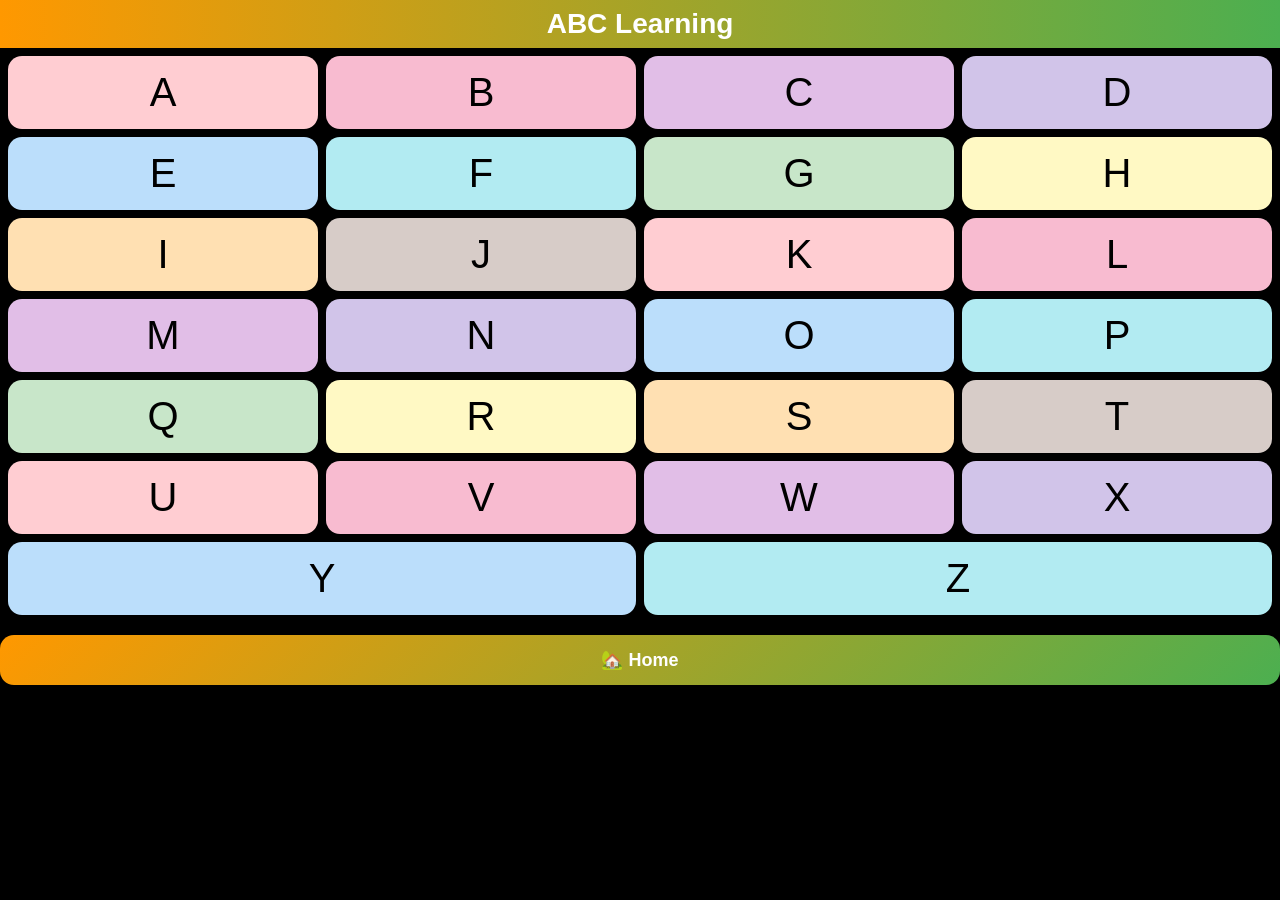
<file: apps/abc-learning/abcl-index.html>
<!DOCTYPE html>
<html lang="en">
<head>
<meta charset="UTF-8">
<meta name="viewport" content="width=device-width, initial-scale=1.0">
<title>Kids Learning App</title>

<link rel="stylesheet" href="abcl-style.css">
</head>

<body>

<h2 class="title">ABC Learning</h2>

<div id="grid" class="grid"></div>

<!-- POPUP -->
<div id="popup" class="popup hidden" onclick="outsideClick(event)">
  <div class="popup-box">

    
    <button class="popup-sound"
    onclick="repeatSpeak()">🔊</button>
    
    <button class="popup-close"
    onclick="closePopup()">✕</button>    
    
    <div id="popup-header" class="popup-header"></div>

    <!-- <img id="popup-img" class="popup-img"> -->

    <div class="image-frame">

  <button class="img-nav left" onclick="prevImage()">&#10094;</button>

  <img id="popup-img" class="popup-img">

  <button class="img-nav right" onclick="nextImage()">&#10095;</button>

	</div>

    <div id="popup-text" class="popup-text"></div>

    <div class="nav">
      <button onclick="prevItem()">◀ Prev</button>
      <button onclick="nextItem()">Next ▶</button>
    </div>

    <!-- <button class="close" onclick="closePopup()">❌ Close</button> -->

  </div>
</div>

<button class="home-btn" onclick="window.location.href='../../main-index.html'">
  <span class="home-icon">🏡</span>
  <span class="home-text">Home</span>
</button>

<script src="abcl-script.js"></script>

</body>
</html>
</file>
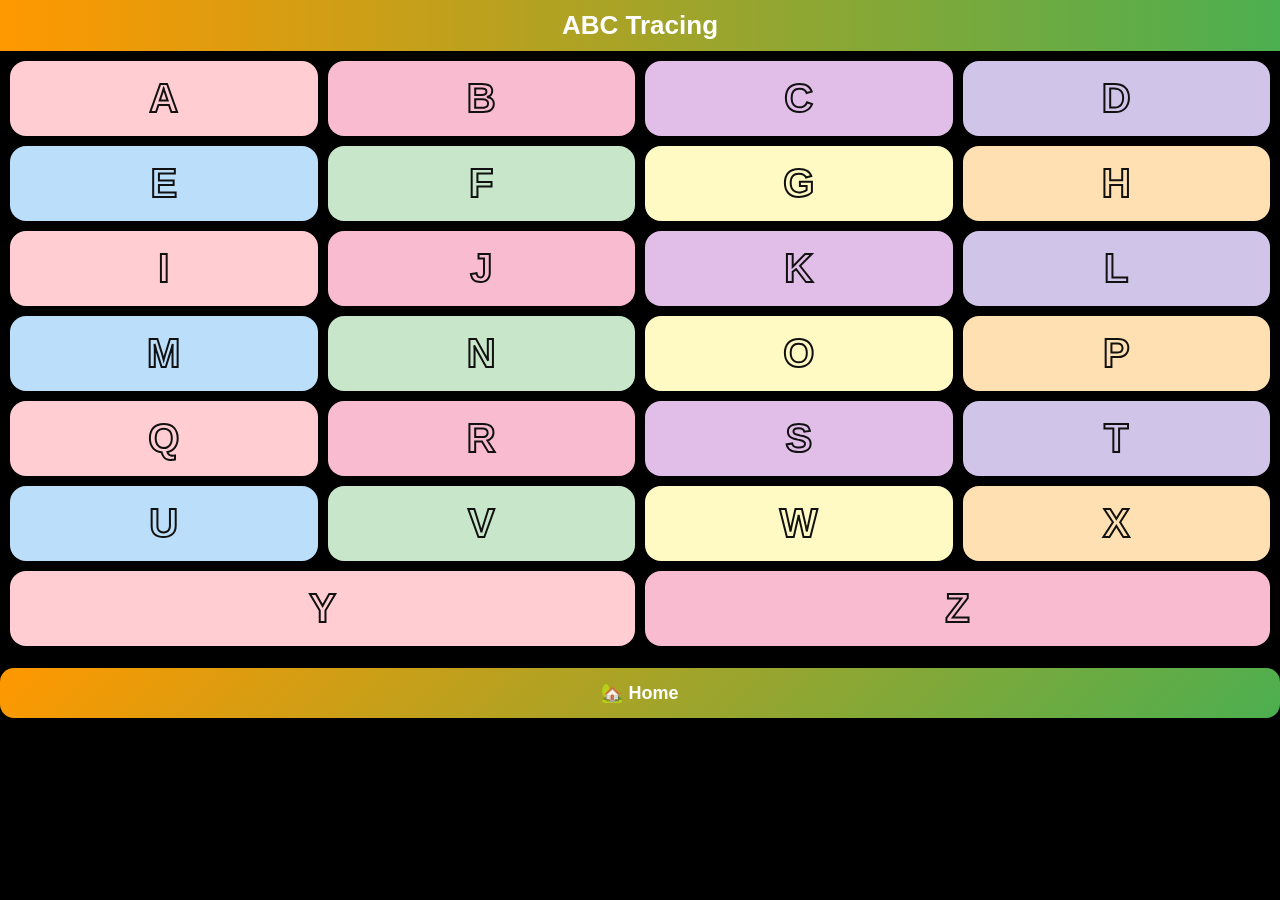
<file: apps/abc-tracing/abct-index.html>
<!DOCTYPE html>
<html lang="en">
<head>
<meta charset="UTF-8">
<meta name="viewport" content="width=device-width, initial-scale=1.0">
<title>ABC Tracing App</title>

<link rel="stylesheet" href="abct-style.css">
</head>

<body>

<h2 class="title">ABC Tracing</h2>

<div id="grid" class="grid"></div>

<!-- POPUP -->
<div id="popup" class="popup hidden" onclick="outsideClick(event)">
  <div class="popup-box">

    <button class="popup-close" onclick="closePopup()">✕</button>

    <!-- TRACE AREA -->
    <div class="trace-box">

    <canvas id="guideCanvas" width="320" height="260"></canvas>
    <canvas id="canvas" width="320" height="260"></canvas>

	</div>

    <div class="btn-row">
      <button onclick="prevItem()">◀ Prev</button>
      <button onclick="nextItem()">Next ▶</button>
      <button onclick="checkAccuracy()">Check</button>
    </div>

    <div id="msg" class="msg"></div>

  </div>
</div>

<button class="home-btn" onclick="window.location.href='../../main-index.html'">
  <span class="home-icon">🏡</span>
  <span class="home-text">Home</span>
</button>

<script src="abct-script.js"></script>
</body>
</html>
</file>
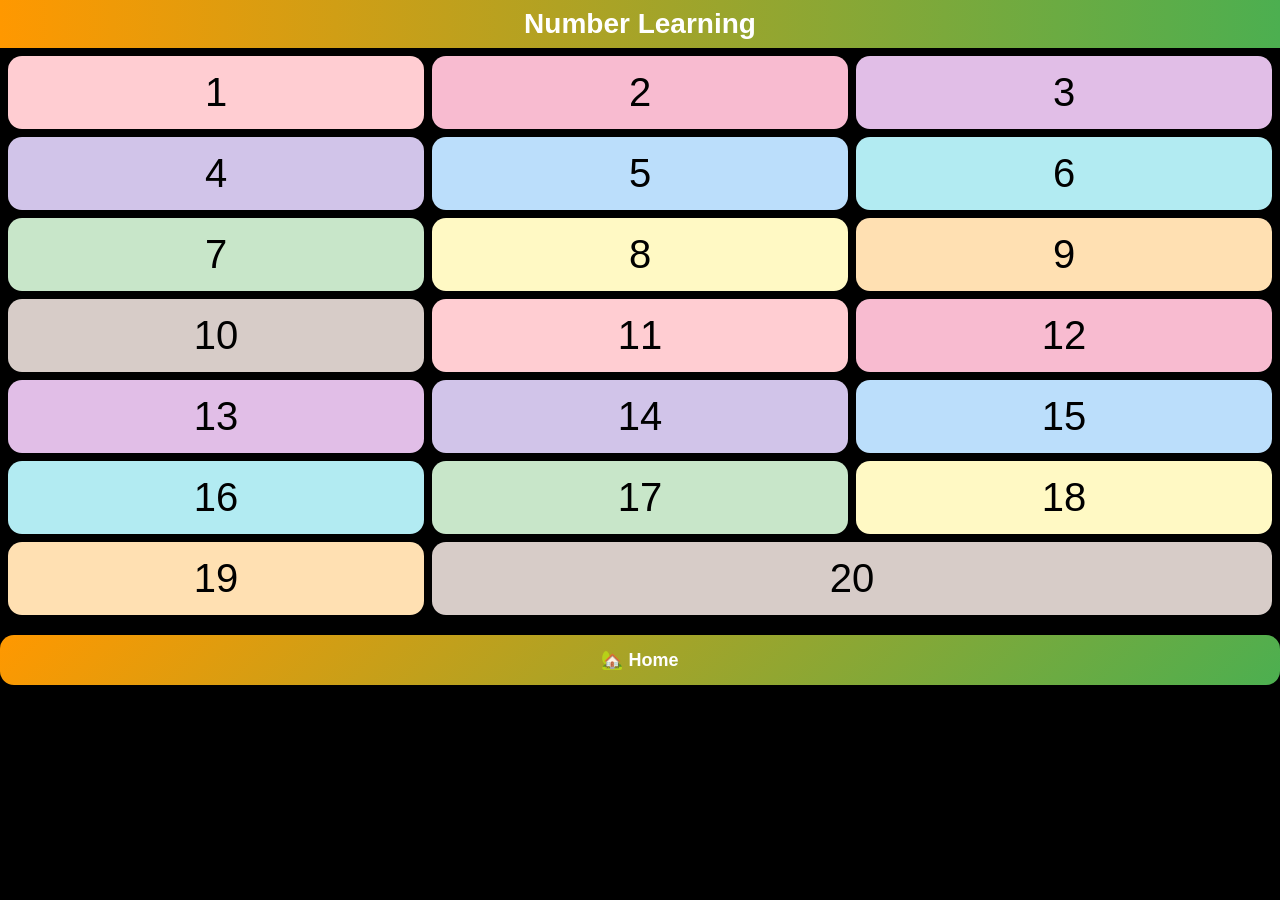
<file: apps/numbers-learning/numl-index.html>
<!DOCTYPE html>
<html lang="en">
<head>
<meta charset="UTF-8">
<meta name="viewport" content="width=device-width, initial-scale=1.0">
<title>Numbers Learning App</title>

<link rel="stylesheet" href="numl-style.css">
</head>

<body>

<h2 class="title">Number Learning</h2>

<div id="grid" class="grid"></div>

<!-- POPUP -->
<div id="popup" class="popup hidden" onclick="outsideClick(event)">
  <div class="popup-box">

    <button class="popup-sound" onclick="repeatSpeak()">🔊</button>
    <button class="popup-close" onclick="closePopup()">✕</button>

    <div id="popup-header" class="popup-header"></div>

    <div class="image-frame">

      <button class="img-nav left" onclick="prevImage()">&#10094;</button>
      <img id="popup-img" class="popup-img">
      <button class="img-nav right" onclick="nextImage()">&#10095;</button>

    </div>

    <div id="popup-text" class="popup-text"></div>

    <div class="nav">
      <button onclick="prevItem()">◀ Prev</button>
      <button onclick="nextItem()">Next ▶</button>
    </div>

  </div>
</div>

<button class="home-btn" onclick="window.location.href='../../main-index.html'">
  <span class="home-icon">🏡</span>
  <span class="home-text">Home</span>
</button>

<script src="numl-script.js"></script>

</body>
</html>
</file>
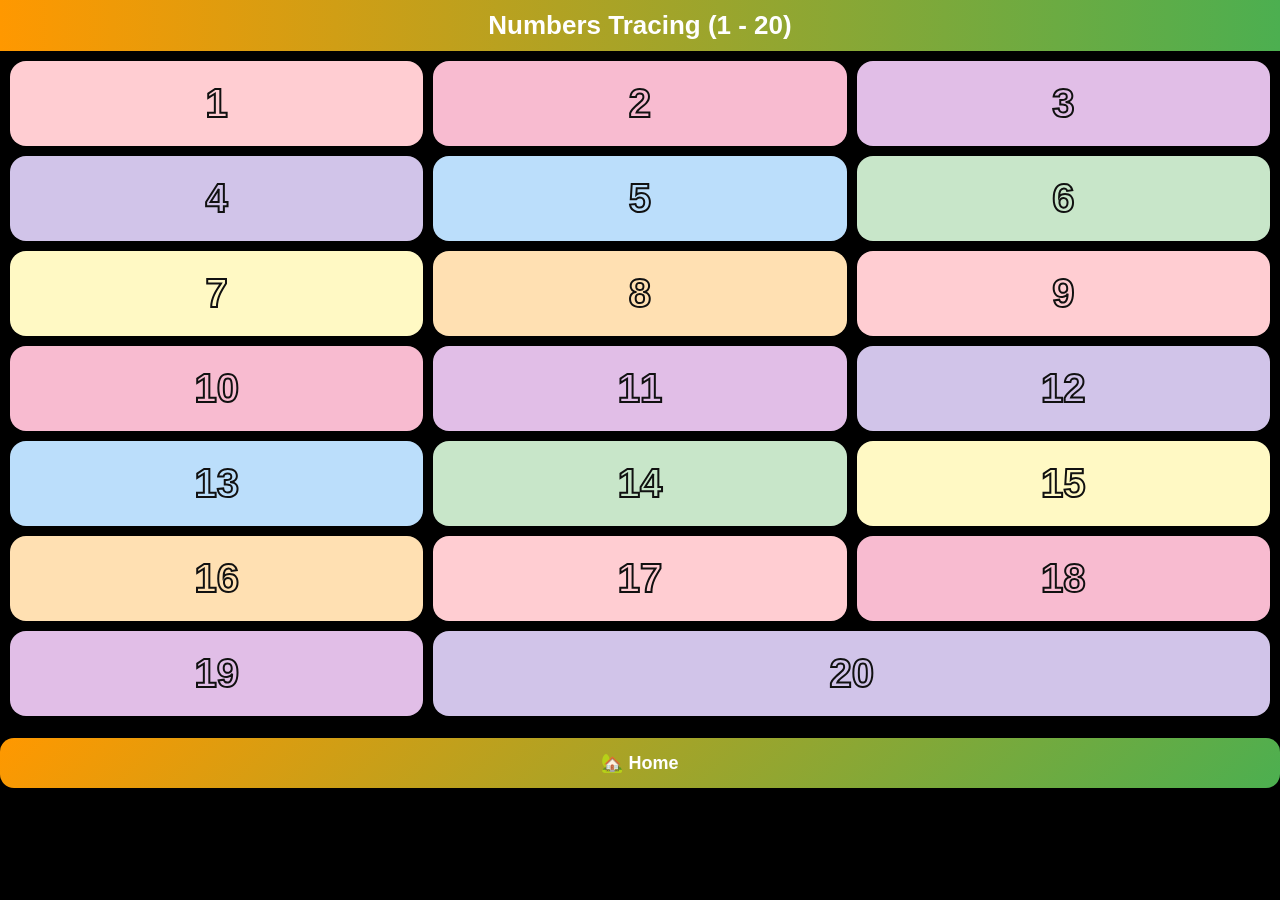
<file: apps/numbers-tracing/numt-index.html>
<!DOCTYPE html>
<html lang="en">
<head>
<meta charset="UTF-8">
<meta name="viewport" content="width=device-width, initial-scale=1.0">
<title>Numbers Tracing App</title>

<link rel="stylesheet" href="numt-style.css">
</head>

<body>

<h2 class="title">Numbers Tracing (1 - 20)</h2>

<div id="grid" class="grid"></div>

<!-- POPUP -->
<div id="popup" class="popup hidden" onclick="outsideClick(event)">
  <div class="popup-box">

    <button class="popup-close" onclick="closePopup()">✕</button>

    <div class="trace-box">
      <canvas id="guideCanvas" width="320" height="260"></canvas>
      <canvas id="canvas" width="320" height="260"></canvas>
    </div>

    <div class="btn-row">
      <button onclick="prevItem()">◀ Prev</button>
      <button onclick="nextItem()">Next ▶</button>
      <button onclick="checkAccuracy()">Check</button>
    </div>

    <div id="msg" class="msg"></div>

  </div>
</div>

<button class="home-btn" onclick="window.location.href='../../main-index.html'">
  🏡 Home
</button>

<script src="numt-script.js"></script>
</body>
</html>
</file>
<file: apps/abc-learning/abcl-style.css>
body{
margin:0;
font-family:Arial;
background:#f5f7ff;
text-align:center;
overflow-x:hidden;
background:black;
}

.title{
background:linear-gradient(90deg,#FF9800,#4CAF50);
color:white;
padding:8px;
margin:0;
font-size:28px;
font-weight:bold;
}

.grid{
display:grid;
grid-template-columns:repeat(4,1fr);
gap:8px;
padding:8px;
}

.card{
background:white;
padding:14px;
font-size:40px;
border-radius:14px;
cursor:pointer;
box-shadow:0 2px 6px rgba(0,0,0,0.2);
user-select:none;
width:100%;
box-sizing:border-box;
}

/* Y = U + V */
.card:nth-child(25){
grid-column:1 / span 2;
width:100%;
}

/* Z = W + X */
.card:nth-child(26){
grid-column:3 / span 2;
width:100%;
}

.popup-close{
position:absolute;
z-index:100;
top:10px;
right:10px;
width:40px;
height:40px;
border:none;
border-radius:50%;
background:#ff5252;
color:white;
font-size:22px;
font-weight:bold;
cursor:pointer;
box-shadow:0 2px 6px rgba(0,0,0,0.25);
}

.popup{
position:fixed;
top:0;
left:0;
width:100%;
height:100%;
background:rgba(0,0,0,0.6);
display:flex;
justify-content:center;
align-items:center;
}

.popup-box{
position:relative;
width:92%;
max-width:380px;
background:white;
border-radius:24px;
padding:35px 12px 15px;
box-sizing:border-box;
text-align:center;
}

.popup-header{
position:absolute;
top:-32px;
left:50%;
transform:translateX(-50%);
width:70px;
height:70px;
border-radius:50%;
background:linear-gradient(135deg,#FF9800,#FF5722);
color:white;
font-size:36px;
font-weight:bold;
display:flex;
align-items:center;
justify-content:center;
box-shadow:0 6px 14px rgba(0,0,0,0.25);
}

.popup-img{
width:240px;
height:240px;
object-fit:contain;
display:block;
margin:0 auto;
max-width:70vw;
max-height:70vw;
}

.image-frame{
background:#f7f7f7;

border-radius:18px;

padding:10px;

margin-top:25px;
margin-bottom:10px;
}

.popup-text{
font-size:28px;
font-weight:700;
color:#333;
margin:10px 0;
}

.nav button{
margin:5px;
padding:10px;
font-size:16px;
}

.close{
margin-top:10px;
background:red;
color:white;
border:none;
padding:10px;
border-radius:10px;
}

.hidden{
display:none;
}

.card{
transition:all 0.25s ease;
}

.card:hover{
transform:translateY(-4px) scale(1.05);
box-shadow:0 6px 14px rgba(0,0,0,0.25);
}

.card:active{
transform:scale(0.95);
}

.popup-sound{
position:absolute;
z-index:100;
top:10px;
left:10px;
width:40px;
height:40px;
border:none;
border-radius:50%;
background:#4CAF50;
color:white;
font-size:18px;
cursor:pointer;
box-shadow:0 2px 6px rgba(0,0,0,0.25);
}
.nav{
display:flex;
justify-content:space-between;
gap:10px;
}

.nav button{
flex:1;
padding:12px;
border:none;
border-radius:14px;
background:#4CAF50;
color:white;
font-size:18px;
font-weight:600;
cursor:pointer;
}

.image-frame{
  position: relative;
  background:#f7f7f7;
  border-radius:18px;
  padding:10px;
  margin-top:25px;
  margin-bottom:10px;
}

.img-nav{
  position:absolute;
  top:50%;
  transform:translateY(-50%);
  width:40px;
  height:40px;
  border:none;
  border-radius:50%;
  background:rgba(0,0,0,0.6);
  color:white;
  font-size:22px;
  cursor:pointer;
}

.img-nav.left{
  left:5px;
}

.img-nav.right{
  right:5px;
}

.home-btn{
    width:100%;
    margin-top:12px;
    padding:14px;

    border:none;
    border-radius:14px;

    font-size:18px;
    font-weight:bold;

    background:linear-gradient(135deg,#FF9800,#4CAF50);
    color:white;

    cursor:pointer;

    box-shadow:0 4px 10px rgba(0,0,0,0.2);
}

.home-btn:active{
    transform:scale(0.97);
}
</file>
<file: apps/abc-tracing/abct-style.css>
body{
margin:0;
font-family:Arial;
background:#000;
text-align:center;
}

.title{
background:linear-gradient(90deg,#FF9800,#4CAF50);
color:white;
padding:10px;
margin:0;
font-size:26px;
}

.grid{
display:grid;
grid-template-columns:repeat(4,1fr);
gap:10px;
padding:10px;
}

.card{
    padding:15px;
    font-size:40px;
    border-radius:16px;
    font-weight:bold;
    cursor:pointer;
    user-select:none;

    /* outline only */
    color:transparent;
    -webkit-text-stroke:2px #111;
    display:flex;
    align-items:center;
    justify-content:center;
    transition:0.2s;
}

/* Y = U + V */ .card:nth-child(25){ grid-column:1 / span 2; width:auto; } 
/* Z = W + X */ .card:nth-child(26){ grid-column:3 / span 2; width:auto; }

.popup{
position:fixed;
inset:0;
background:rgba(0,0,0,0.7);
display:flex;
justify-content:center;
align-items:center;
}

.popup-box{
    background: linear-gradient(145deg, #ffffff, #f3f7ff);
    width: 92%;
    max-width: 380px;
    padding: 18px;
    border-radius: 28px;
    position: relative;
    text-align: center;
    box-shadow: 0 12px 35px rgba(0,0,0,0.25);
    border: 2px solid rgba(76,175,80,0.15);
}

.popup-close{
    position:absolute;
	z-index:100;
    top:10px;
    right:10px;
    background: linear-gradient(135deg,#ff4d4d,#ff1a1a);
    color:white;
    border:none;
    border-radius:50%;
    width:36px;
    height:36px;
    font-size:18px;
    cursor:pointer;

    box-shadow:0 4px 10px rgba(0,0,0,0.2);
}

.hidden{display:none !important;}

.trace-box{
    position:relative;
    width:100%;
    height:260px;
    background: linear-gradient(180deg,#ffffff,#f7f9ff);
    border-radius:22px;
    border:2px dashed rgba(76,175,80,0.3);
    overflow:hidden;
    box-shadow: inset 0 0 10px rgba(0,0,0,0.05);
}

canvas{
    position:absolute;
    inset:0;
    width:100%;
    height:100%;
    touch-action:none;
}

#guideCanvas{
    z-index:1;
    opacity:0.35;
}

#canvas{
    z-index:2;
}

.btn-row{
display:flex;
gap:10px;
margin-top:10px;
}

.btn-row button{
    flex:1;
    padding:12px;
    border:none;
    border-radius:14px;
    font-size:15px;
    font-weight:600;
    background: linear-gradient(135deg,#4CAF50,#43a047);
    color:white;
    box-shadow:0 4px 10px rgba(0,0,0,0.15);
    transition:0.2s;
}

.btn-row button:active{
    transform:scale(0.96);
}

.msg{
    margin-top:10px;
    font-size:18px;
    font-weight:bold;
    padding:6px 10px;
    border-radius:10px;
}

.home-btn{
    width:100%;
    margin-top:12px;
    padding:14px;
    border:none;
    border-radius:14px;
    font-size:18px;
    font-weight:bold;
    background:linear-gradient(135deg,#FF9800,#4CAF50);
    color:white;
    cursor:pointer;
    box-shadow:0 4px 10px rgba(0,0,0,0.2);
}

.home-btn:active{
    transform:scale(0.97);
}
</file>
<file: apps/numbers-learning/numl-style.css>
body{
margin:0;
font-family:Arial;
background:#f5f7ff;
text-align:center;
overflow-x:hidden;
background:black;
}

.title{
background:linear-gradient(90deg,#FF9800,#4CAF50);
color:white;
padding:8px;
margin:0;
font-size:28px;
font-weight:bold;
}

.grid{
display:grid;
grid-template-columns:repeat(3,1fr);
gap:8px;
padding:8px;
}

.card{
background:white;
padding:14px;
font-size:40px;
border-radius:14px;
cursor:pointer;
box-shadow:0 2px 6px rgba(0,0,0,0.2);
user-select:none;
width:100%;
box-sizing:border-box;
}

.card:nth-child(19){
grid-column:1 / span 1;
width:100%;
}

.card:nth-child(20){
grid-column:2 / span 2;
width:100%;
}

.popup-close{
position:absolute;
z-index:100;
top:10px;
right:10px;
width:40px;
height:40px;
border:none;
border-radius:50%;
background:#ff5252;
color:white;
font-size:22px;
font-weight:bold;
cursor:pointer;
box-shadow:0 2px 6px rgba(0,0,0,0.25);
}

.popup{
position:fixed;
top:0;
left:0;
width:100%;
height:100%;
background:rgba(0,0,0,0.6);
display:flex;
justify-content:center;
align-items:center;
}

.popup-box{
position:relative;
width:92%;
max-width:380px;
background:white;
border-radius:24px;
padding:35px 12px 15px;
box-sizing:border-box;
text-align:center;
}

.popup-header{
position:absolute;
top:-32px;
left:50%;
transform:translateX(-50%);
width:70px;
height:70px;
border-radius:50%;
background:linear-gradient(135deg,#FF9800,#FF5722);
color:white;
font-size:36px;
font-weight:bold;
display:flex;
align-items:center;
justify-content:center;
box-shadow:0 6px 14px rgba(0,0,0,0.25);
}

.popup-img{
width:240px;
height:240px;
object-fit:contain;
display:block;
margin:0 auto;
max-width:70vw;
max-height:70vw;
}

.image-frame{
background:#f7f7f7;

border-radius:18px;

padding:10px;

margin-top:25px;
margin-bottom:10px;
}

.popup-text{
font-size:28px;
font-weight:700;
color:#333;
margin:10px 0;
}

.nav button{
margin:5px;
padding:10px;
font-size:16px;
}

.close{
margin-top:10px;
background:red;
color:white;
border:none;
padding:10px;
border-radius:10px;
}

.hidden{
display:none;
}

.card{
transition:all 0.25s ease;
}

.card:hover{
transform:translateY(-4px) scale(1.05);
box-shadow:0 6px 14px rgba(0,0,0,0.25);
}

.card:active{
transform:scale(0.95);
}

.popup-sound{
position:absolute;
z-index:100;
top:10px;
left:10px;
width:40px;
height:40px;
border:none;
border-radius:50%;
background:#4CAF50;
color:white;
font-size:18px;
cursor:pointer;
box-shadow:0 2px 6px rgba(0,0,0,0.25);
}
.nav{
display:flex;
justify-content:space-between;
gap:10px;
}

.nav button{
flex:1;
padding:12px;
border:none;
border-radius:14px;
background:#4CAF50;
color:white;
font-size:18px;
font-weight:600;
cursor:pointer;
}

.image-frame{
  position: relative;
  background:#f7f7f7;
  border-radius:18px;
  padding:10px;
  margin-top:25px;
  margin-bottom:10px;
}

.img-nav{
  position:absolute;
  top:50%;
  transform:translateY(-50%);
  width:40px;
  height:40px;
  border:none;
  border-radius:50%;
  background:rgba(0,0,0,0.6);
  color:white;
  font-size:22px;
  cursor:pointer;
}

.img-nav.left{
  left:5px;
}

.img-nav.right{
  right:5px;
}

.home-btn{
    width:100%;
    margin-top:12px;
    padding:14px;

    border:none;
    border-radius:14px;

    font-size:18px;
    font-weight:bold;

    background:linear-gradient(135deg,#FF9800,#4CAF50);
    color:white;

    cursor:pointer;

    box-shadow:0 4px 10px rgba(0,0,0,0.2);
}

.home-btn:active{
    transform:scale(0.97);
}
</file>
<file: apps/numbers-tracing/numt-style.css>
body{
margin:0;
font-family:Arial;
background:#000;
text-align:center;
}

.title{
background:linear-gradient(90deg,#FF9800,#4CAF50);
color:white;
padding:10px;
margin:0;
font-size:26px;
}

.grid{
display:grid;
grid-template-columns:repeat(3,1fr);
gap:10px;
padding:10px;
}

.card{
padding:20px;
font-size:40px;
border-radius:16px;
font-weight:bold;
cursor:pointer;
user-select:none;

color:transparent;
-webkit-text-stroke:2px #111;

display:flex;
align-items:center;
justify-content:center;
}

.card:nth-child(19){
grid-column:1 / span 1;
width:auto;
}

.card:nth-child(20){
grid-column:2 / span 2;
width:auto;
}

.popup{
position:fixed;
inset:0;
background:rgba(0,0,0,0.7);
display:flex;
justify-content:center;
align-items:center;
}

.popup-box{
background:linear-gradient(145deg,#fff,#f3f7ff);
width:92%;
max-width:380px;
padding:18px;
border-radius:28px;
position:relative;
}

.popup-close{
position:absolute;
z-index:100;
top:10px;
right:10px;
background:red;
color:white;
border:none;
border-radius:50%;
width:36px;
height:36px;
}

.hidden{display:none !important;}

.trace-box{
position:relative;
width:100%;
height:260px;
background:#fff;
border-radius:22px;
border:2px dashed rgba(76,175,80,0.3);
overflow:hidden;
}

canvas{
position:absolute;
inset:0;
width:100%;
height:100%;
touch-action:none;
}

#guideCanvas{z-index:1;opacity:0.35;}
#canvas{z-index:2;}

.btn-row{
display:flex;
gap:10px;
margin-top:10px;
}

.btn-row button{
flex:1;
padding:12px;
border:none;
border-radius:14px;
background:#4CAF50;
color:white;
font-weight:bold;
}

.msg{
margin-top:10px;
font-size:18px;
font-weight:bold;
padding:6px;
border-radius:10px;
}

.home-btn{
width:100%;
margin-top:12px;
padding:14px;
border:none;
border-radius:14px;
font-size:18px;
font-weight:bold;
background:linear-gradient(135deg,#FF9800,#4CAF50);
color:white;
}
</file>
